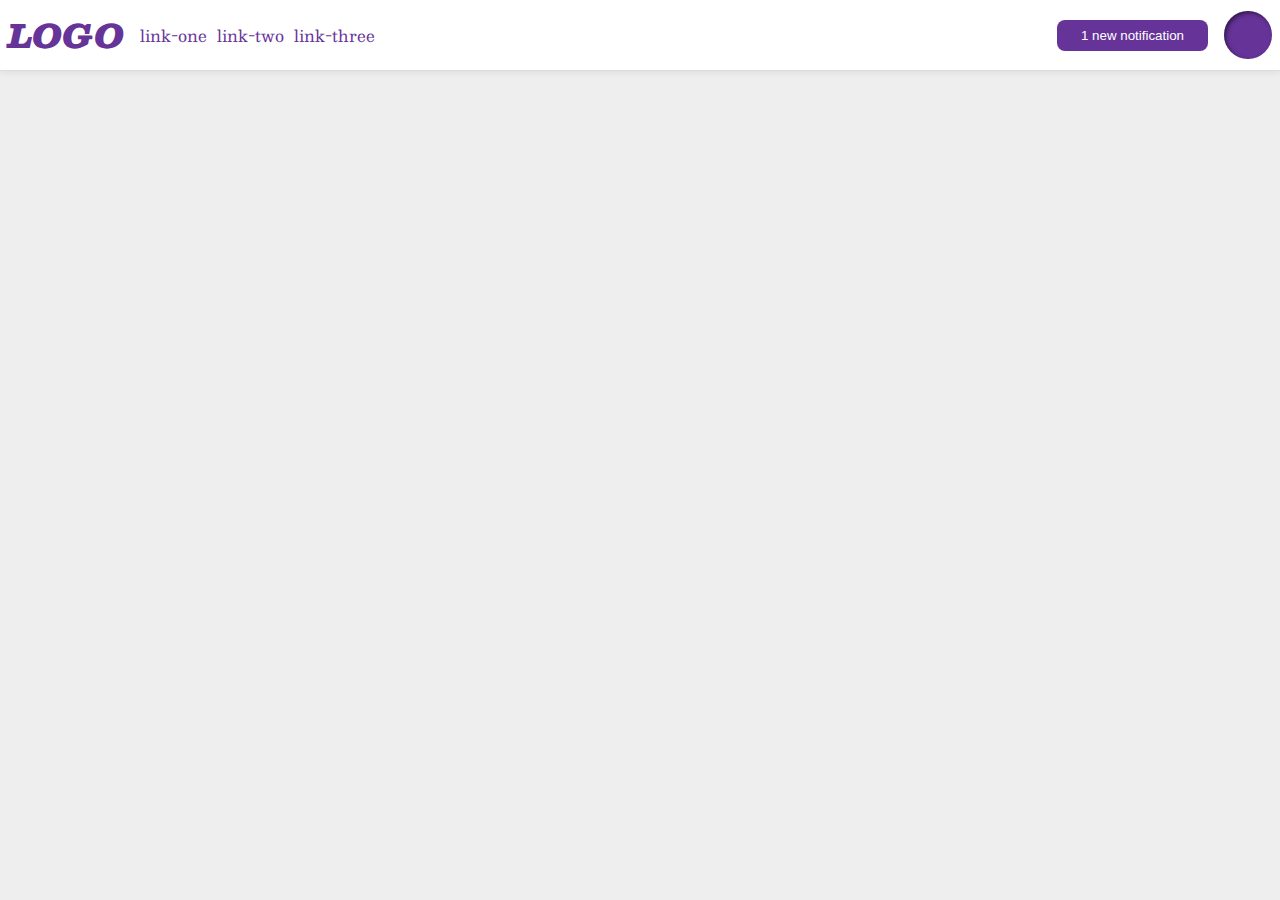
<file: flex/03-flex-header-2/index.html>
<!DOCTYPE html>
<html lang="en">
  <head>
    <meta charset="UTF-8">
    <meta http-equiv="X-UA-Compatible" content="IE=edge">
    <meta name="viewport" content="width=device-width, initial-scale=1.0">
    <title>Flex Header 2</title>
    <link rel="stylesheet" href="style.css">
  </head>
  <body>
    <div class="header">
      <div class="left">
        <div class="logo">
          LOGO
        </div>
        <ul class="links">
          <li><a href="google.com">link-one</a></li>
          <li><a href="google.com">link-two</a></li>
          <li><a href="google.com">link-three</a></li>
        </ul>
      </div>
      <div class="right">
        <button class="notifications">
          1 new notification
        </button>
        <div class="profile-image"></div>
      </div>
    </div>
  </body>
</html>
</file>
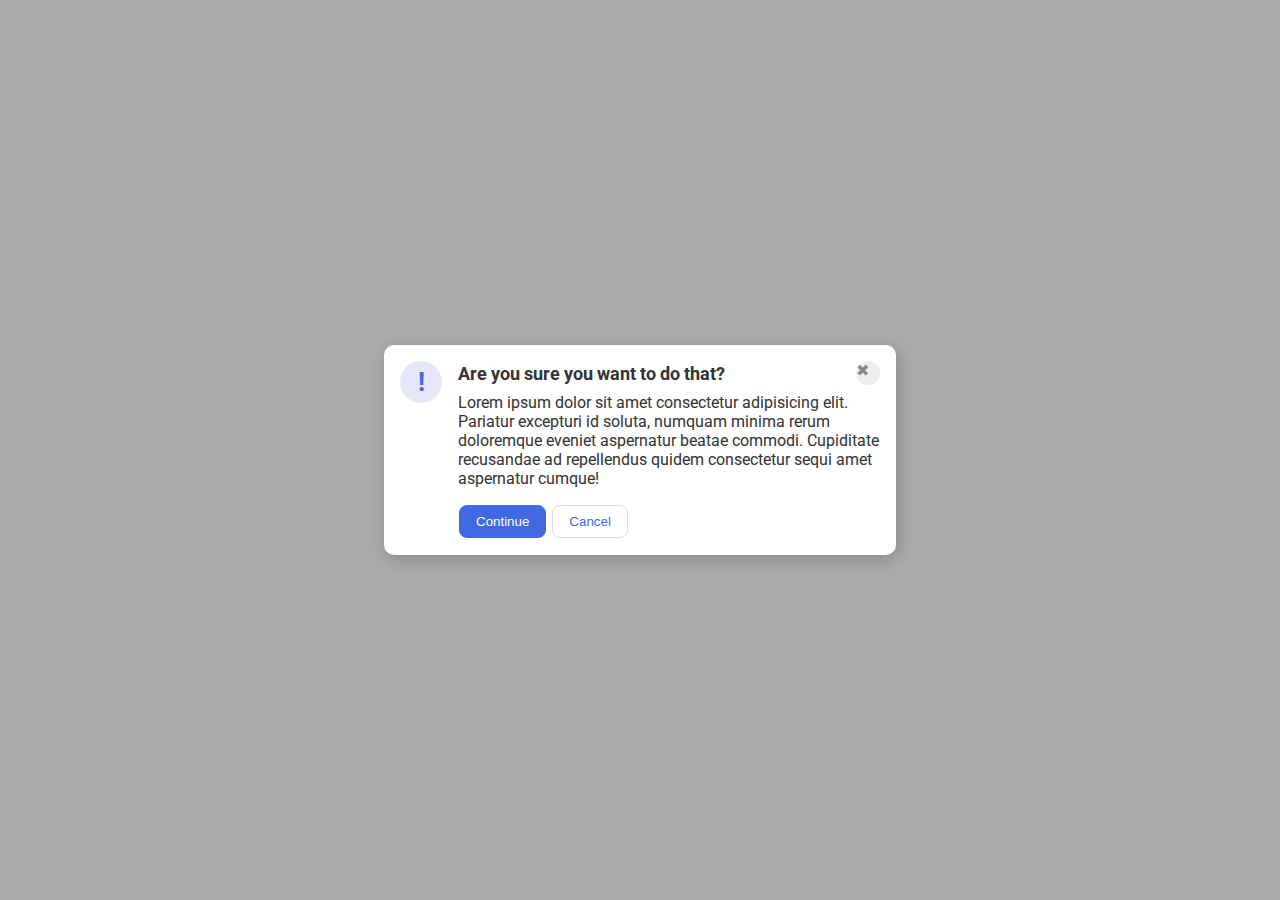
<file: flex/05-flex-modal/index.html>
<!DOCTYPE html>
<html lang="en">
  <head>
    <meta charset="UTF-8">
    <meta http-equiv="X-UA-Compatible" content="IE=edge">
    <meta name="viewport" content="width=device-width, initial-scale=1.0">
    <link rel="stylesheet" href="style.css">
    <title>Modal</title>
  </head>
  <body>
    <div class="modal">
      <div class="icon">!</div>
      <div class="container">
        <div class="header">Are you sure you want to do that?
          <div class="close-button">✖</div>
        </div>
        <div class="text">Lorem ipsum dolor sit amet consectetur adipisicing elit. Pariatur excepturi id soluta, numquam minima rerum doloremque eveniet aspernatur beatae commodi. Cupiditate recusandae ad repellendus quidem consectetur sequi amet aspernatur cumque!</div>
        <button class="continue">Continue</button>
        <button class="cancel">Cancel</button>
      </div>
    </div>
  </body>
</html>
</file>
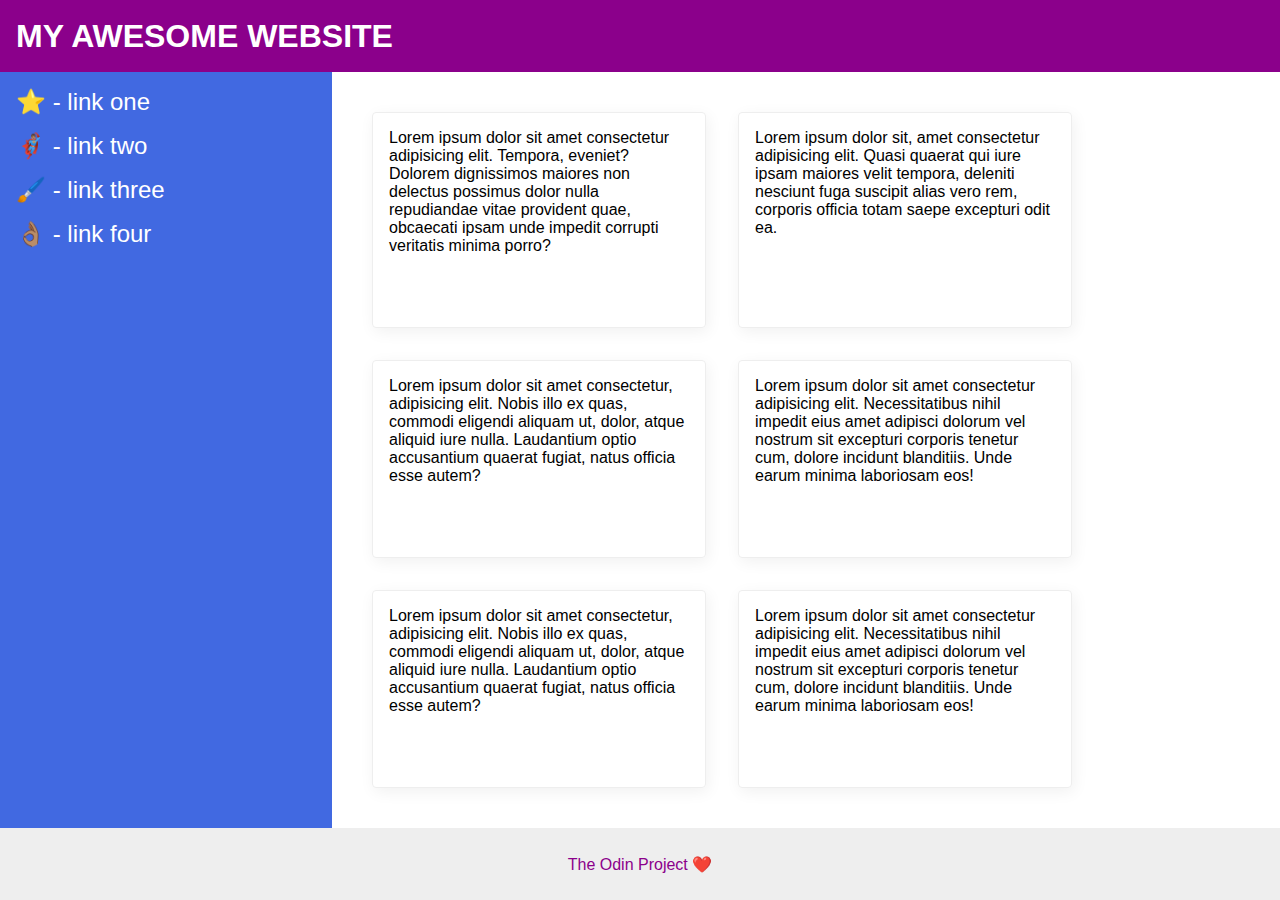
<file: flex/07-flex-layout-2/index.html>
<!DOCTYPE html>
<html lang="en">
<!--this is where the head begins!-->
  <head>
    <meta charset="UTF-8">
    <meta http-equiv="X-UA-Compatible" content="IE=edge">
    <meta name="viewport" content="width=device-width, initial-scale=1.0">
    <title>The Holy Grail</title>
    <link rel="stylesheet" href="style.css">
  </head>
  <!--this is where the head ends!-->

  <!--this is where the body begins!-->
  <body>
    <div class="header">
      MY AWESOME WEBSITE
    </div>
    <div class="body">
      <div class="sidebar">
        <ul>
          <li><a href="#">⭐ - link one</a></li>
          <li><a href="#">🦸🏽‍♂️ - link two</a></li>
          <li><a href="#">🖌️ - link three</a></li>
          <li><a href="#">👌🏽 - link four</a></li>
        </ul>
      </div>
      <div class="container">
        <div class="card">Lorem ipsum dolor sit amet consectetur adipisicing elit. Tempora, eveniet? Dolorem dignissimos maiores non delectus possimus dolor nulla repudiandae vitae provident quae, obcaecati ipsam unde impedit corrupti veritatis minima porro?</div>
        <div class="card">Lorem ipsum dolor sit, amet consectetur adipisicing elit. Quasi quaerat qui iure ipsam maiores velit tempora, deleniti nesciunt fuga suscipit alias vero rem, corporis officia totam saepe excepturi odit ea.</div>
        <div class="card">Lorem ipsum dolor sit amet consectetur, adipisicing elit. Nobis illo ex quas, commodi eligendi aliquam ut, dolor, atque aliquid iure nulla. Laudantium optio accusantium quaerat fugiat, natus officia esse autem?</div>
        <div class="card">Lorem ipsum dolor sit amet consectetur adipisicing elit. Necessitatibus nihil impedit eius amet adipisci dolorum vel nostrum sit excepturi corporis tenetur cum, dolore incidunt blanditiis. Unde earum minima laboriosam eos!</div>
        <div class="card">Lorem ipsum dolor sit amet consectetur, adipisicing elit. Nobis illo ex quas, commodi eligendi aliquam ut, dolor, atque aliquid iure nulla. Laudantium optio accusantium quaerat fugiat, natus officia esse autem?</div>
        <div class="card">Lorem ipsum dolor sit amet consectetur adipisicing elit. Necessitatibus nihil impedit eius amet adipisci dolorum vel nostrum sit excepturi corporis tenetur cum, dolore incidunt blanditiis. Unde earum minima laboriosam eos!</div>
      </div>
    </div>
    <div class="footer">
    The Odin Project ❤️
    </div>
  </body>
   <!--this is where the body ends!-->

</html>
</file>
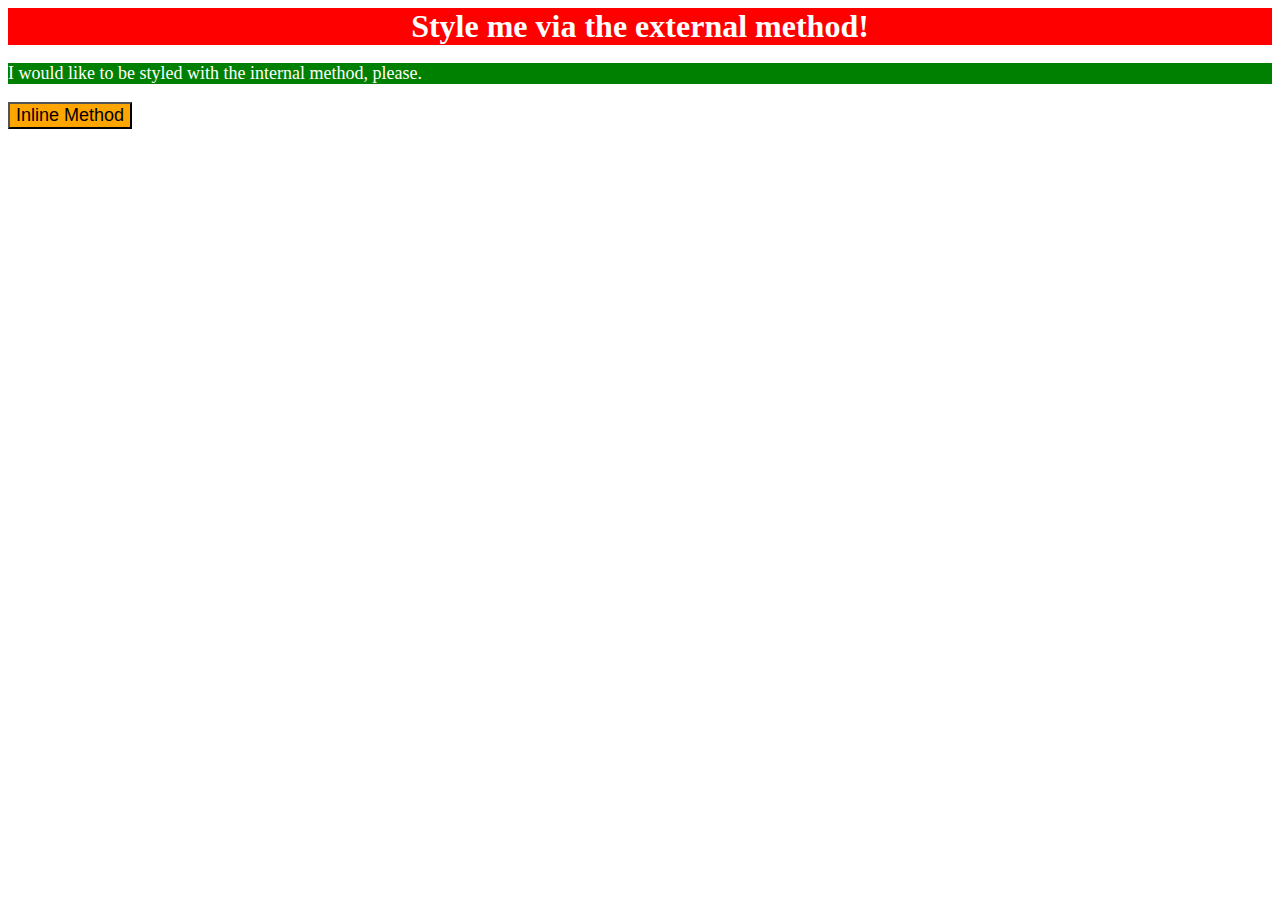
<file: foundations/01-css-methods/index.html>
<!DOCTYPE html>
<html lang="en">

  <head>
    <link rel="stylesheet" href="styles.css">
    <style>
      p {
        background-color: green;
        color: white;
        font-size: 18px;
      }
    </style>
    <meta charset="UTF-8">
    <meta http-equiv="X-UA-Compatible" content="IE=edge">
    <meta name="viewport" content="width=device-width, initial-scale=1.0">
    <title>Methods for Adding CSS</title>
  </head>



  <body>
    <div>Style me via the external method!</div>
    <p>I would like to be styled with the internal method, please.</p>
    <button style="background-color: orange; font-size: 18px;">Inline Method</button>
  </body>

</html>
</file>
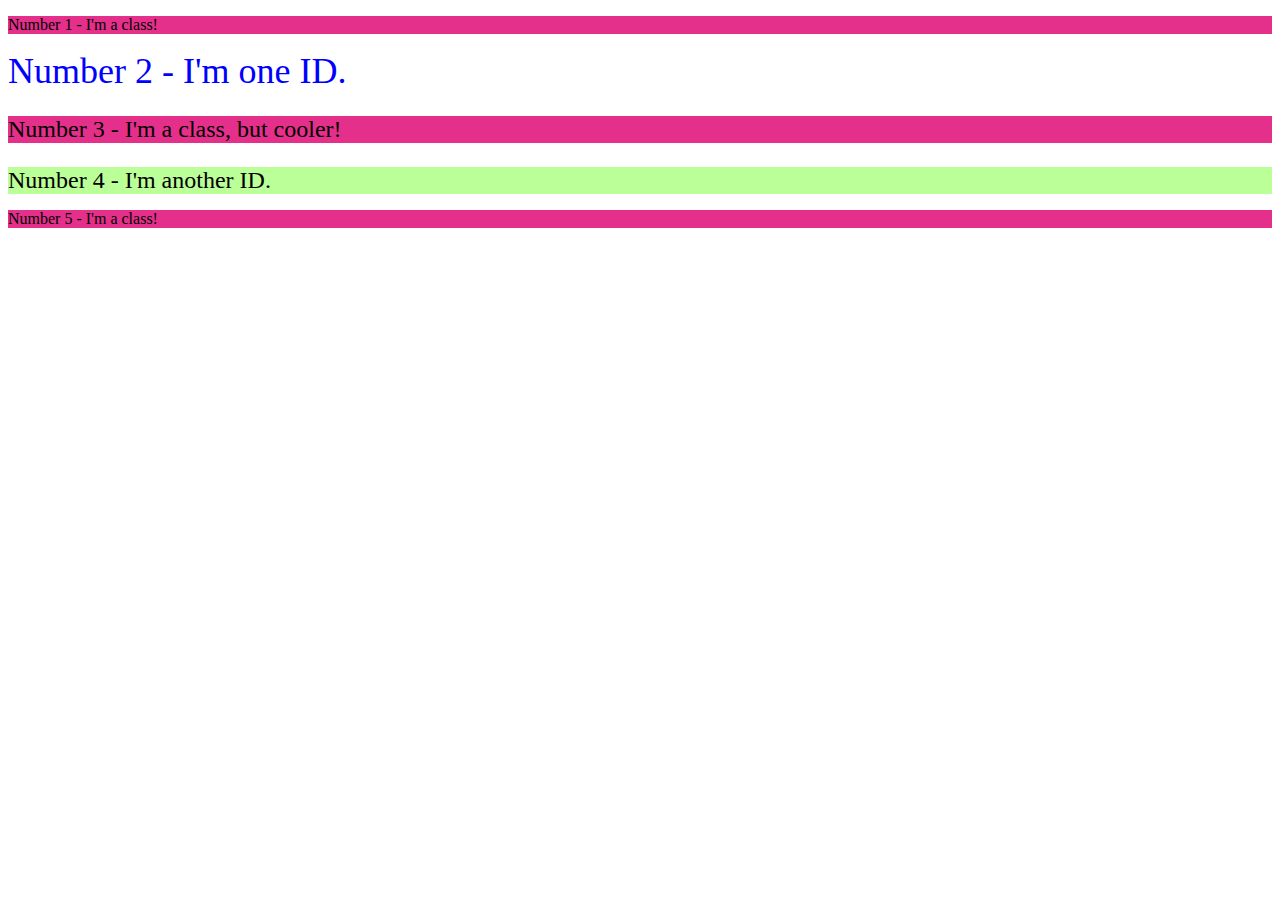
<file: foundations/02-class-id-selectors/index.html>
<!DOCTYPE html>
<html lang="en">
  <head>
    <meta charset="UTF-8">
    <meta http-equiv="X-UA-Compatible" content="IE=edge">
    <meta name="viewport" content="width=device-width, initial-scale=1.0">
    <title>Class and ID Selectors</title>
    <link rel="stylesheet" href="style.css">
  </head>
  <body>
    <p class="odd">Number 1 - I'm a class!</p>
    <div id="two">Number 2 - I'm one ID.</div>
    <p class="odd odder">Number 3 - I'm a class, but cooler!</p>
    <div id="four">Number 4 - I'm another ID.</div>
    <p class="odd">Number 5 - I'm a class!</p>
  </body>
</html>
</file>
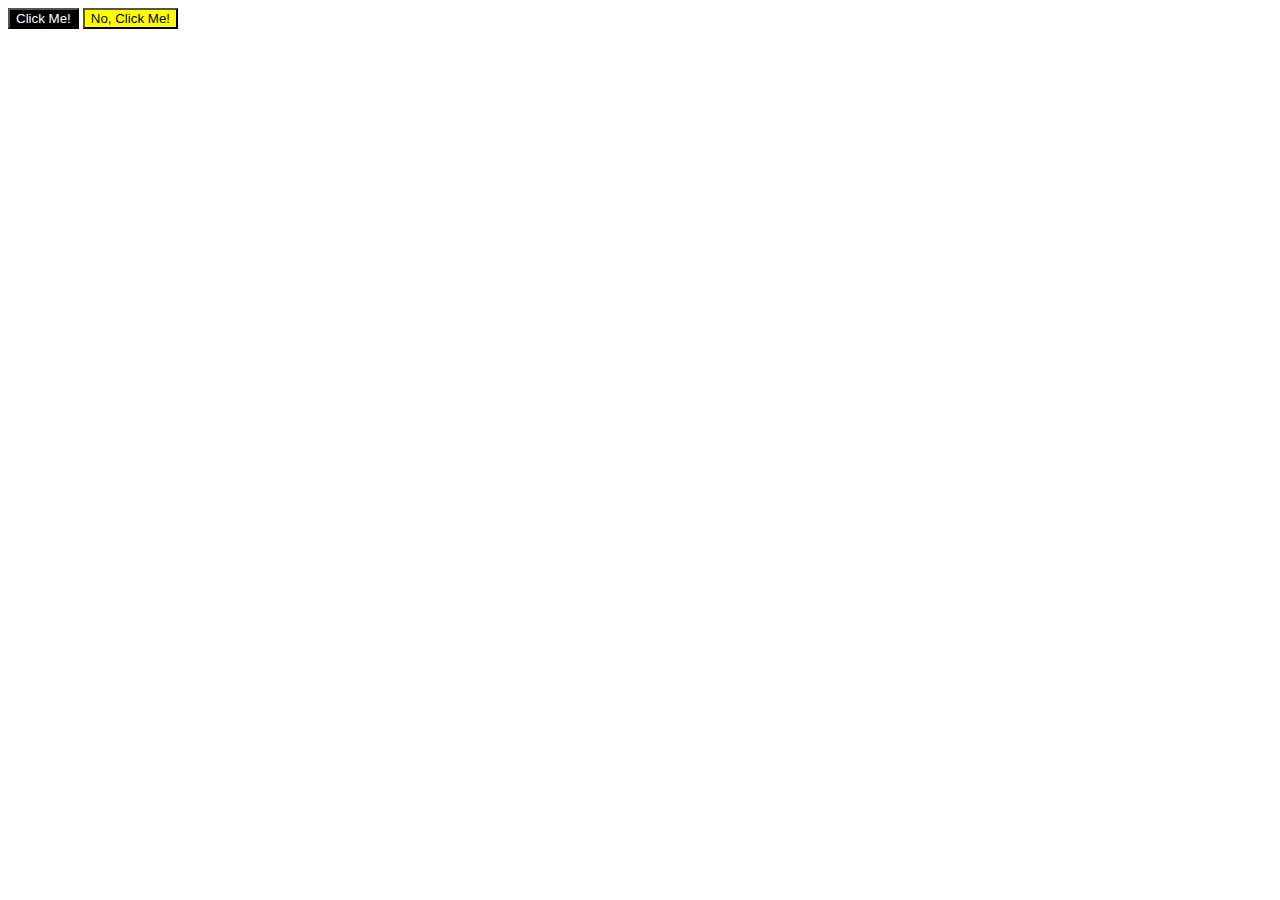
<file: foundations/03-grouping-selectors/index.html>
<!DOCTYPE html>
<html lang="en">
  <head>
    <meta charset="UTF-8">
    <meta http-equiv="X-UA-Compatible" content="IE=edge">
    <meta name="viewport" content="width=device-width, initial-scale=1.0">
    <title>Grouping Selectors</title>
    <link rel="stylesheet" href="style.css">
  </head>
  <body>
    <button class="clickme">Click Me!</button>
    <button class="clickme2">No, Click Me!</button>
  </body>
</html>
</file>
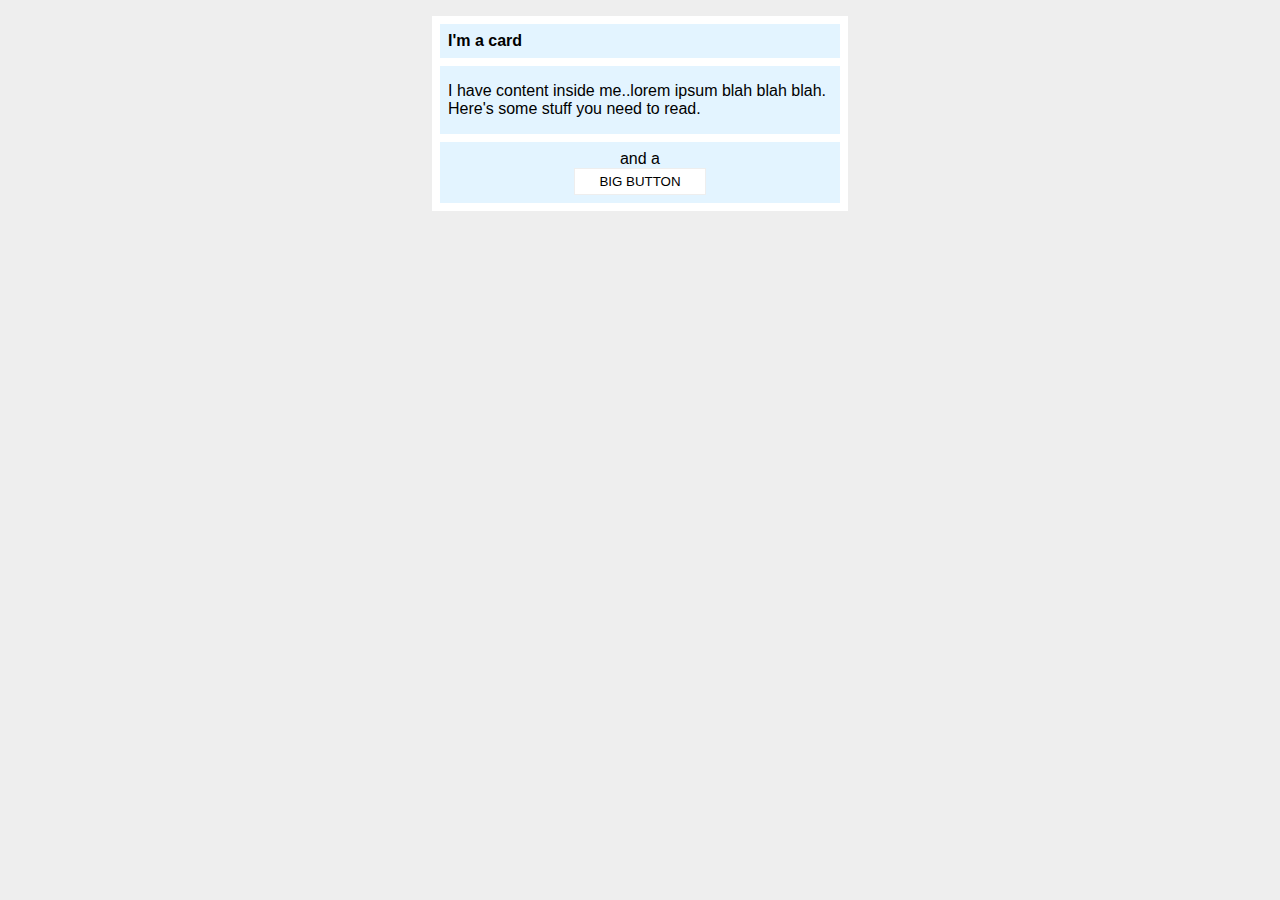
<file: margin-and-padding/02-margin-and-padding-2/index.html>
<!DOCTYPE html>
<html lang="en">
  <head>
    <meta charset="UTF-8">
    <meta http-equiv="X-UA-Compatible" content="IE=edge">
    <meta name="viewport" content="width=device-width, initial-scale=1.0">
    <title>Margin and Padding exercise 2</title>
    <link rel="stylesheet" href="style.css">
  </head>
  <body>
    <div class="card">
      <h1 class="title">I'm a card</h1>
      <div class="content">I have content inside me..lorem ipsum blah blah blah. 
        <span>Here's some stuff you need to read.</span></div>
      <div class="button-container">and a <button>BIG BUTTON</button></div>
    </div>
  </body>
</html>
</file>
<file: flex/03-flex-header-2/style.css>
/* this is some magical font-importing.  
you'll learn about it later. */
@import url('https://fonts.googleapis.com/css2?family=Besley:ital,wght@0,400;1,900&display=swap');

body {
  margin: 0;
  background: #eee;
  font-family: Besley, serif;
}

.header {
  background: white;
  border-bottom: 1px solid #ddd;
  box-shadow: 0 0 8px rgba(0,0,0,.1);
  padding: 8px;
  display: flex;
  justify-content: space-between;
}

.profile-image {
  background: rebeccapurple;
  box-shadow: inset 2px 2px 4px rgba(0,0,0,.5);
  border-radius: 50%;
  width: 48px;
  height: 48px;
}

.logo {
  color: rebeccapurple;
  font-size: 32px;
  font-weight: 900;
  font-style: italic;
}

button {
  border: none;
  border-radius: 8px;
  background: rebeccapurple;
  color: white;
  padding: 8px 24px;
}

a {
  /* this removes the line under our links */
  text-decoration: none;
  color: rebeccapurple;
}

ul {
  list-style-type: none;
  display: flex;
  align-items: center;
  margin: 0;
  padding: 0;
  gap: 10px;

}

.left, .right {
  display: flex;
  align-items: center;
  gap: 16px;

}
</file>
<file: flex/05-flex-modal/style.css>
@import url('https://fonts.googleapis.com/css2?family=Roboto:wght@400;700&display=swap');

html, body {
  height: 100%;
}

body {
  font-family: Roboto, sans-serif;
  margin: 0;
  background: #aaa;
  color: #333;
  /* I'll give you this one for free lol */
  display: flex;
  align-items: center;
  justify-content: center;

}

.modal {
  background: white;
  width: 480px;
  border-radius: 10px;
  box-shadow: 2px 4px 16px rgba(0,0,0,.2);
  display: flex;
  gap: 16px;
  padding: 16px;
}


.header {
  display: flex;
  align-items: center;
  justify-content: space-between;
  font-size: 18px;
  font-weight: 700;
  margin-bottom: 8px;
}

.icon {
  color: royalblue;
  font-size: 26px;
  font-weight: 700;
  background: lavender;
  width: 42px;
  height: 42px;
  border-radius: 50%;
  display: flex;
  align-items: center;
  justify-content: center;
  flex-shrink: 0;

}

.text {
  margin-bottom: 16px;
}

.close-button {
  background: #eee;
  border-radius: 50%;
  color: #888;
  font-weight: 400;
  font-size: 16px;
  height: 24px;
  width: 24px;
}

button {
  padding: 8px 16px;
  border-radius: 8px;
  margin: 1px;
}

button.continue {
  background: royalblue;
  border: 1px solid royalblue;
  color: white;
}

button.cancel {
  background: white;
  border: 1px solid #ddd;
  color: royalblue;
}
</file>
<file: flex/07-flex-layout-2/style.css>
body {
  font-family: -apple-system, BlinkMacSystemFont, 'Segoe UI', Roboto, Oxygen, Ubuntu, Cantarell, 'Open Sans', 'Helvetica Neue', sans-serif;
  margin: 0;
  min-height: 100vh;
  display: flex;
  flex-direction: column;

}

.header {
  height: 72px;
  background: darkmagenta;
  color: white;
  display: flex;
  align-items: center;
  font-size: 32px;
  font-weight: 900;
  padding: 0 16px;
}

.body {
  flex: 1;
  display: flex;
}

.footer {
  height: 72px;
  background: #eee;
  color: darkmagenta;
  display: flex;
  align-items: center;
  justify-content: center;
}

.sidebar {
  width: 300px;
  background: royalblue;
  flex-shrink: 0;
  padding: 16px;

}


ul {
  list-style: none;
  margin: 0;
  padding: 0;
}

li {
  margin-bottom: 16px;
}

a {
  text-decoration: none;
  color: white;
  font-size: 24px;
}

.container {
  display: flex;
  flex-wrap: wrap;
  padding: 24px;
}

.card {
  border: 1px solid #eee;
  box-shadow: 2px 4px 16px rgba(0,0,0,.06);
  border-radius: 4px;
  padding: 16px;
  margin: 16px;
  width: 300px;

}

/*Adding comments*/
</file>
<file: foundations/01-css-methods/styles.css>
div {
    background-color: red;
    color: white;
    font-size: 32px;
    text-align: center;
    font-weight: 700;
}
</file>
<file: foundations/02-class-id-selectors/style.css>
.odd {
    background-color: rgb(228, 48, 138);
    font-family: Verdana, "DejaVu Sans" sans-serif

}


.odder {
    font-size: 24px;
    
}

#two {
    color: blue;
    font-size: 36px;
}

#four {
    background-color: hsl(100, 100%, 80%);
    font-size: 24px;
    font-weight: 700px;

}
</file>
<file: foundations/03-grouping-selectors/style.css>
.clickme2
.clickme2 {
    font-size: 28px;
    font-family: Helvetica, "Times New Roman", sans-serif

}

.clickme {
    background-color: black;
    color: white;
}

.clickme2 {
    background-color: yellow;
}
</file>
<file: margin-and-padding/02-margin-and-padding-2/style.css>
body {
  background: #eee;
  font-family: Helvetica, "Times New Roman", sans-serif;

}

.card {
  width: 400px;
  background: #fff;
  margin: 16px auto;
  padding: 8px;
}

.title {
  background: #e3f4ff;
  font-size: 16px;
  margin-top: 0;
  margin-bottom: 8px;
  padding: 8px;
  
}

.content {
  background: #e3f4ff;
  margin-bottom: 8px;
  padding: 16px 8px;
  font-size: 16px;

}

.button-container {
  background: #e3f4ff;
  text-align: center;
  padding: 8px;
}

button {
  background: white;
  border: 1px solid #eee;
  display:block;
  margin: 0 auto;
  padding: 5px 24px;
}
</file>
